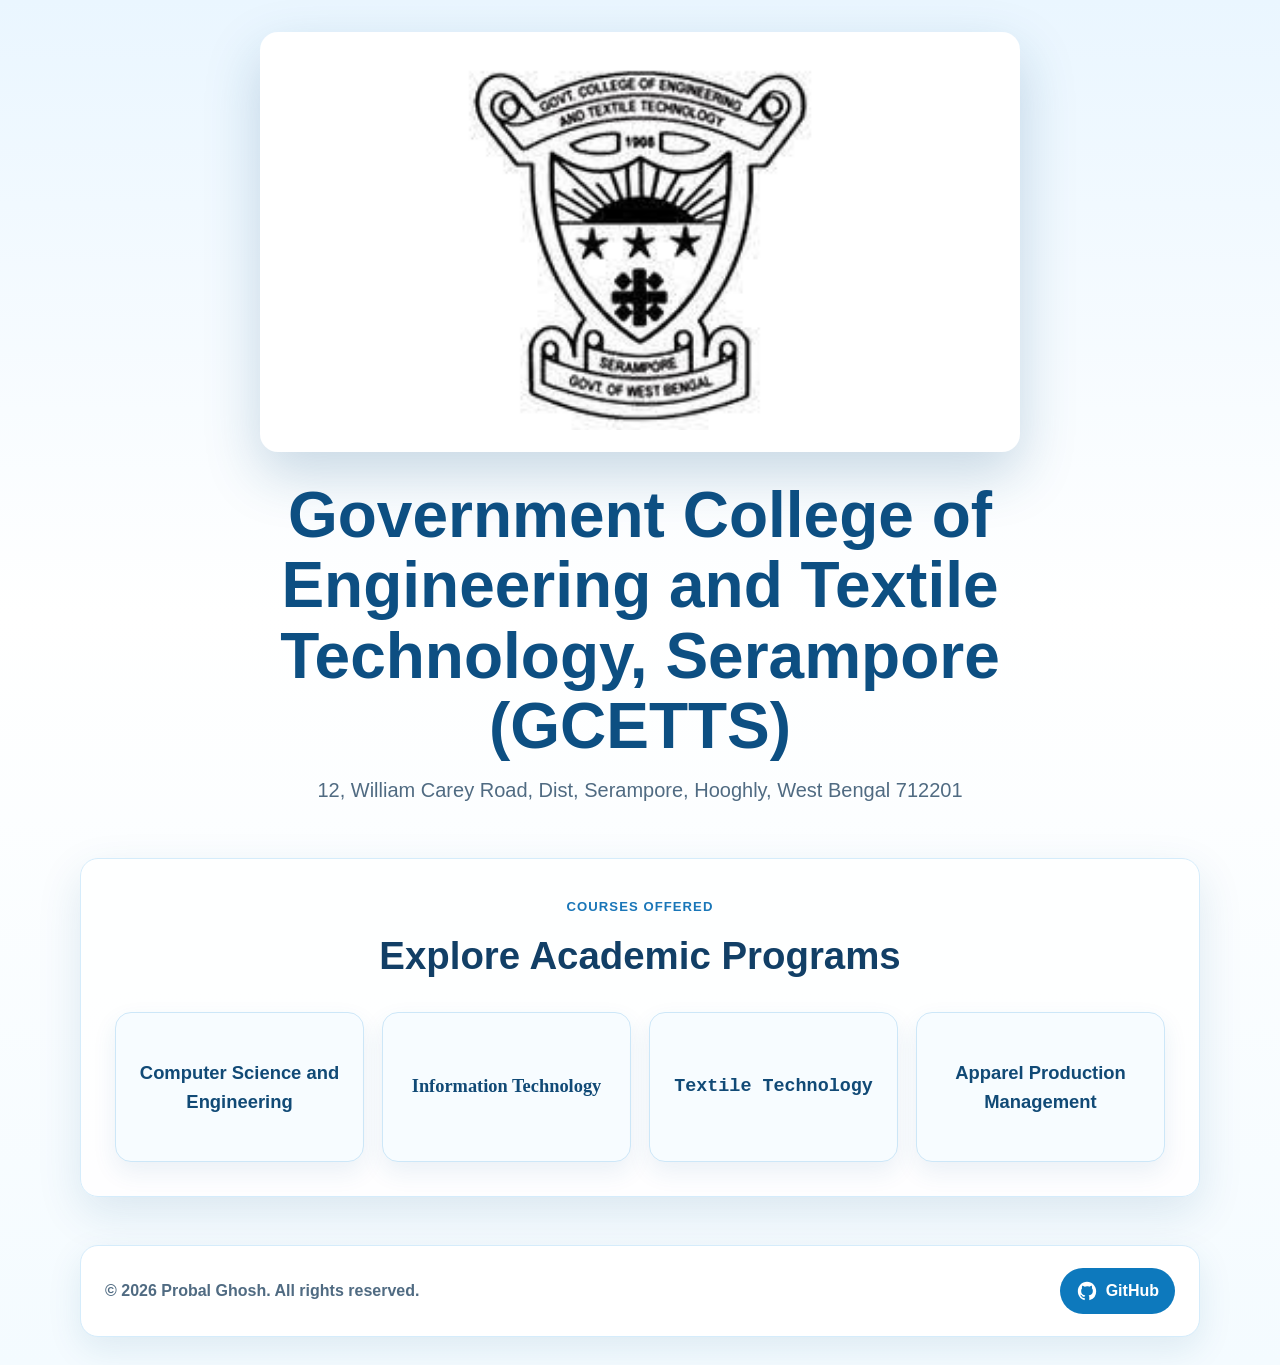
<file: index.html>
<!DOCTYPE html>
<html lang="en">
<head>
    <meta charset="UTF-8">
    <meta name="viewport" content="width=device-width, initial-scale=1.0">
    <title>Government College of Engineering and Textile Technology, Serampore</title>
    <link rel="stylesheet" href="style.css">
</head>
<body>
    <main class="page-shell">
        <section class="hero">
            <img src="images/gcetts.jpg" alt="Government College of Engineering and Textile Technology, Serampore campus" class="campus-image">
            <div class="college-intro">
                <h1>Government College of Engineering and Textile Technology, Serampore (GCETTS)</h1>
                <p>12, William Carey Road, Dist, Serampore, Hooghly, West Bengal 712201</p>
            </div>
        </section>

        <section class="courses-section" aria-labelledby="courses-title">
            <div class="section-heading">
                <span>Courses Offered</span>
                <h2 id="courses-title">Explore Academic Programs</h2>
            </div>

            <div class="course-grid">
                <a class="course-card course-cse" href="courses/cse.html">
                    <span>Computer Science and Engineering</span>
                </a>
                <a class="course-card course-it" href="courses/it.html">
                    <span>Information Technology</span>
                </a>
                <a class="course-card course-textile" href="courses/textile.html">
                    <span>Textile Technology</span>
                </a>
                <a class="course-card course-apparel" href="courses/apparel.html">
                    <span>Apparel Production Management</span>
                </a>
            </div>
        </section>
    </main>

    <footer class="site-footer">
        <p>&copy; 2026 Probal Ghosh. All rights reserved.</p>
        <a class="github-link" href="https://github.com/prodot-com" target="_blank" rel="noopener noreferrer" aria-label="Visit Probal Ghosh on GitHub">
            <svg width="22" height="22" viewBox="0 0 24 24" aria-hidden="true">
                <path d="M12 2C6.48 2 2 6.59 2 12.25c0 4.52 2.87 8.35 6.84 9.7.5.1.68-.22.68-.49v-1.9c-2.78.62-3.37-1.22-3.37-1.22-.45-1.19-1.11-1.5-1.11-1.5-.91-.64.07-.63.07-.63 1 .07 1.53 1.06 1.53 1.06.9 1.57 2.34 1.12 2.91.85.09-.66.35-1.12.64-1.38-2.22-.26-4.56-1.14-4.56-5.05 0-1.12.39-2.03 1.03-2.74-.1-.26-.45-1.3.1-2.7 0 0 .84-.28 2.75 1.04A9.3 9.3 0 0 1 12 6.95c.85 0 1.7.12 2.5.34 1.9-1.32 2.74-1.04 2.74-1.04.55 1.4.2 2.44.1 2.7.64.71 1.03 1.62 1.03 2.74 0 3.92-2.34 4.79-4.57 5.04.36.32.68.94.68 1.9v2.83c0 .27.18.59.69.49A10.15 10.15 0 0 0 22 12.25C22 6.59 17.52 2 12 2Z"/>
            </svg>
            <span>GitHub</span>
        </a>
    </footer>
</body>
</html>
</file>
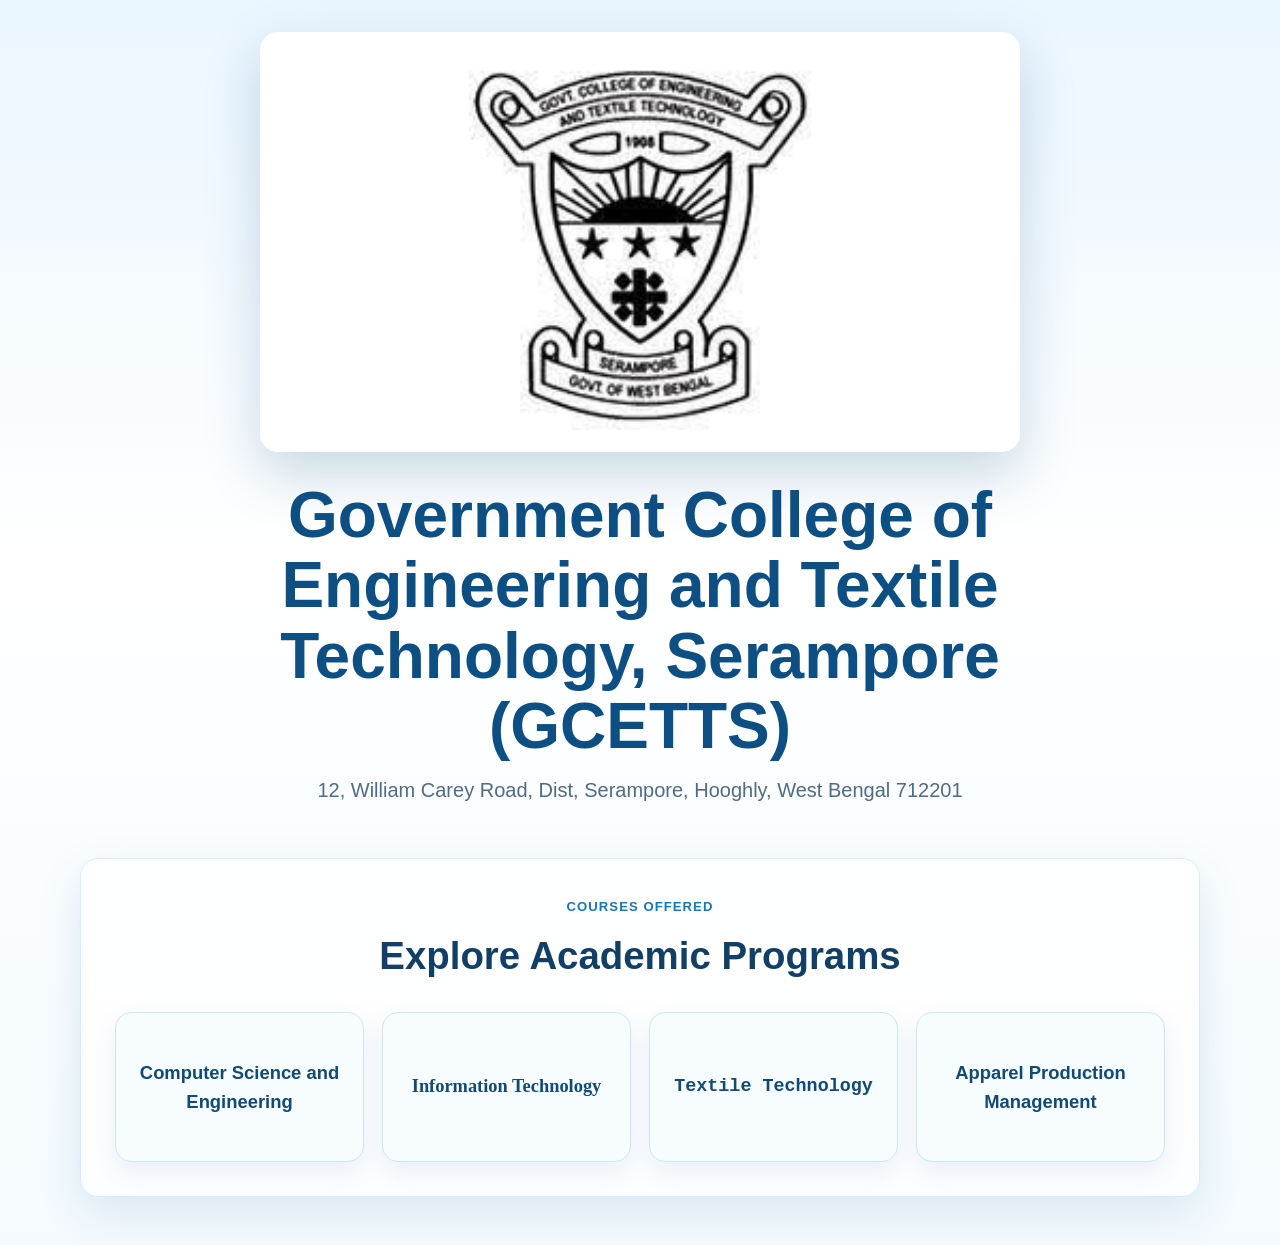
<file: GCETTS-Website/index.html>
<!DOCTYPE html>
<html lang="en">
<head>
    <meta charset="UTF-8">
    <meta name="viewport" content="width=device-width, initial-scale=1.0">
    <title>Government College of Engineering and Textile Technology, Serampore</title>
    <link rel="stylesheet" href="style.css">
</head>
<body>
    <main class="page-shell">
        <section class="hero">
            <img src="images/gcetts.jpg" alt="Government College of Engineering and Textile Technology, Serampore campus" class="campus-image">
            <div class="college-intro">
                <h1>Government College of Engineering and Textile Technology, Serampore (GCETTS)</h1>
                <p>12, William Carey Road, Dist, Serampore, Hooghly, West Bengal 712201</p>
            </div>
        </section>

        <section class="courses-section" aria-labelledby="courses-title">
            <div class="section-heading">
                <span>Courses Offered</span>
                <h2 id="courses-title">Explore Academic Programs</h2>
            </div>

            <div class="course-grid">
                <a class="course-card course-cse" href="courses/cse.html">
                    <span>Computer Science and Engineering</span>
                </a>
                <a class="course-card course-it" href="courses/it.html">
                    <span>Information Technology</span>
                </a>
                <a class="course-card course-textile" href="courses/textile.html">
                    <span>Textile Technology</span>
                </a>
                <a class="course-card course-apparel" href="courses/apparel.html">
                    <span>Apparel Production Management</span>
                </a>
            </div>
        </section>
    </main>
</body>
</html>
</file>
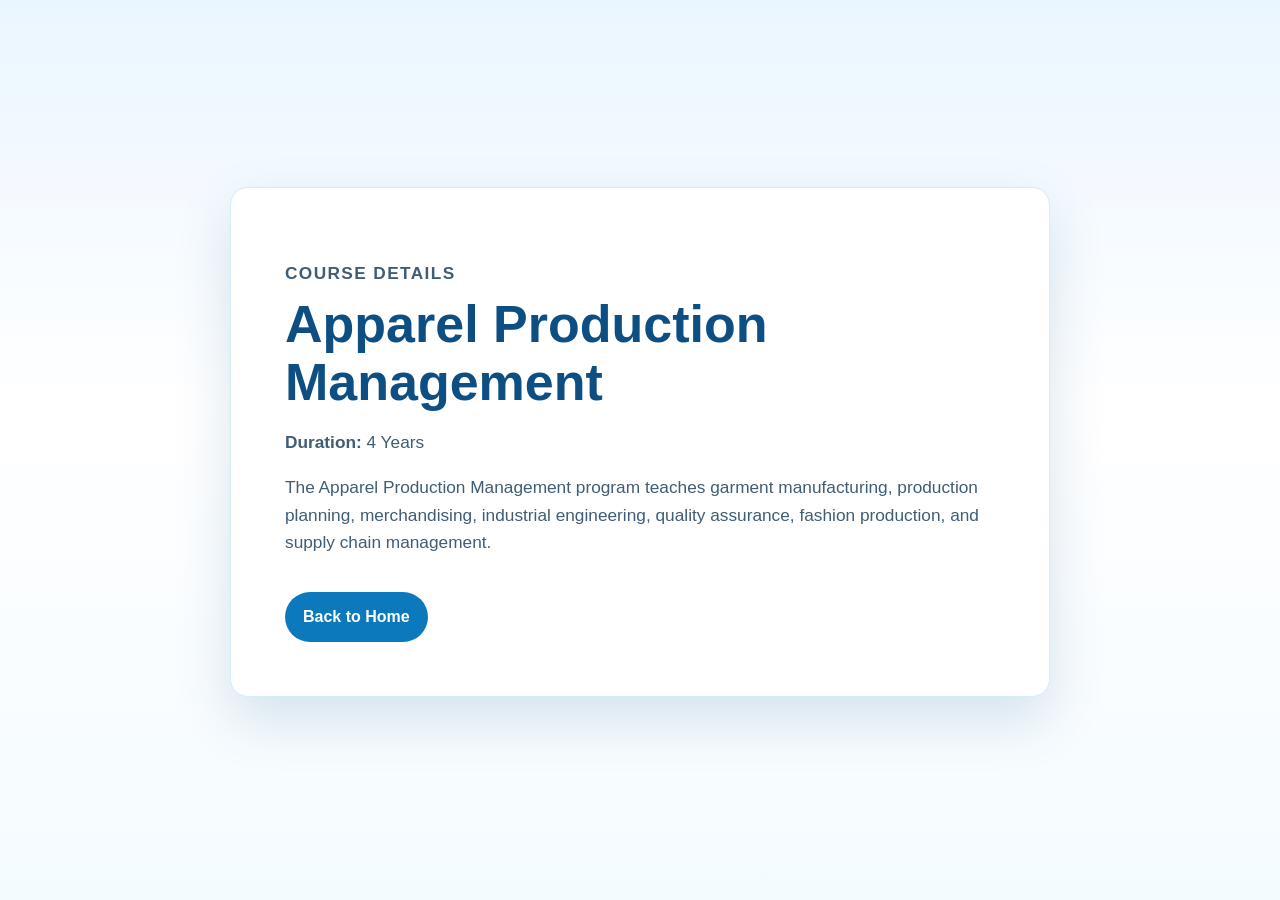
<file: courses/apparel.html>
<!DOCTYPE html>
<html lang="en">
<head>
    <meta charset="UTF-8">
    <meta name="viewport" content="width=device-width, initial-scale=1.0">
    <title>Apparel Production Management | GCETTS</title>
    <link rel="stylesheet" href="../style.css">
</head>
<body>
    <main class="page-shell course-detail-page">
        <article class="detail-card">
            <p class="course-label">Course Details</p>
            <h1>Apparel Production Management</h1>
            <p class="duration"><strong>Duration:</strong> 4 Years</p>
            <p>The Apparel Production Management program teaches garment manufacturing, production planning, merchandising, industrial engineering, quality assurance, fashion production, and supply chain management.</p>
            <a class="back-link" href="../index.html">Back to Home</a>
        </article>
    </main>
</body>
</html>
</file>
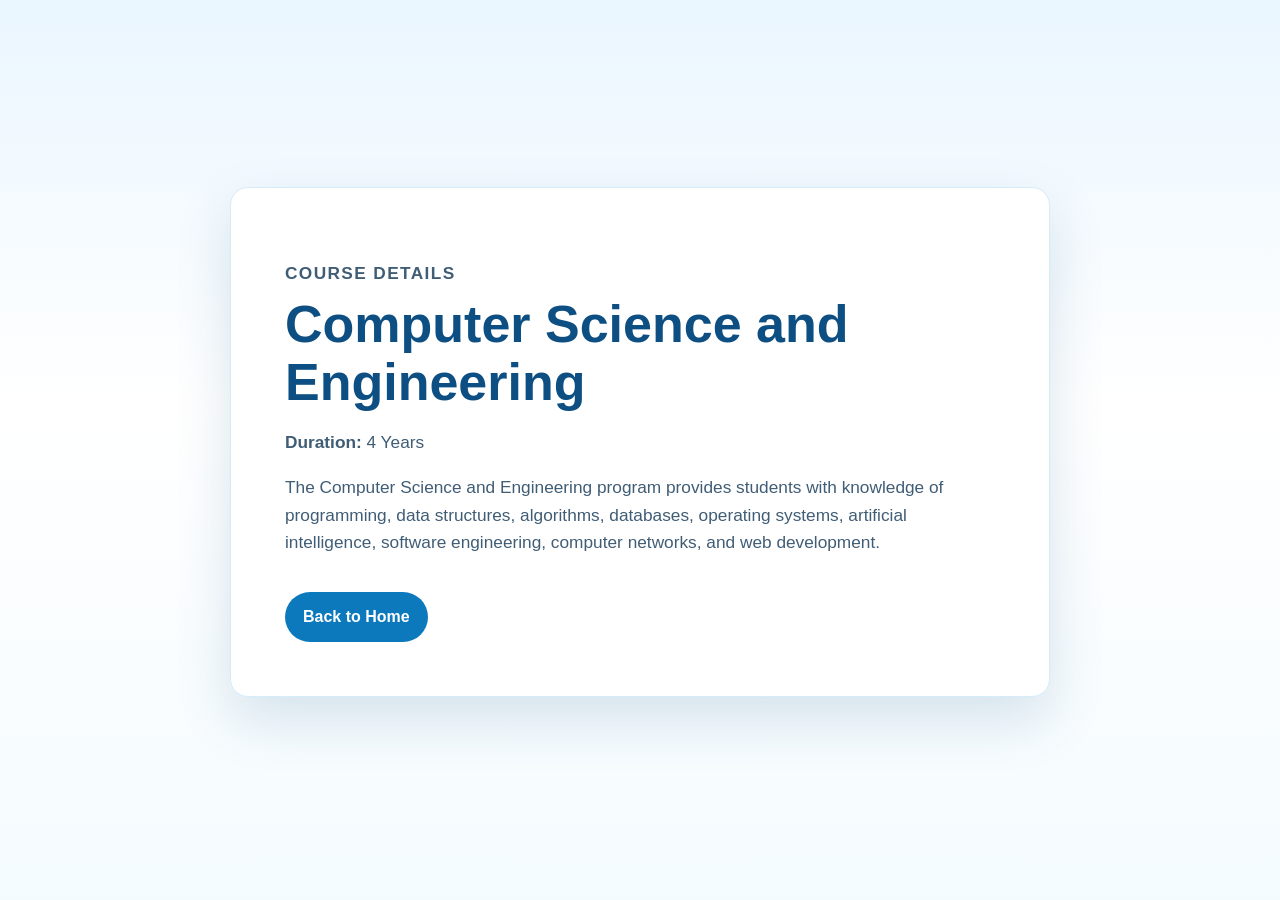
<file: courses/cse.html>
<!DOCTYPE html>
<html lang="en">
<head>
    <meta charset="UTF-8">
    <meta name="viewport" content="width=device-width, initial-scale=1.0">
    <title>Computer Science and Engineering | GCETTS</title>
    <link rel="stylesheet" href="../style.css">
</head>
<body>
    <main class="page-shell course-detail-page">
        <article class="detail-card">
            <p class="course-label">Course Details</p>
            <h1>Computer Science and Engineering</h1>
            <p class="duration"><strong>Duration:</strong> 4 Years</p>
            <p>The Computer Science and Engineering program provides students with knowledge of programming, data structures, algorithms, databases, operating systems, artificial intelligence, software engineering, computer networks, and web development.</p>
            <a class="back-link" href="../index.html">Back to Home</a>
        </article>
    </main>
</body>
</html>
</file>
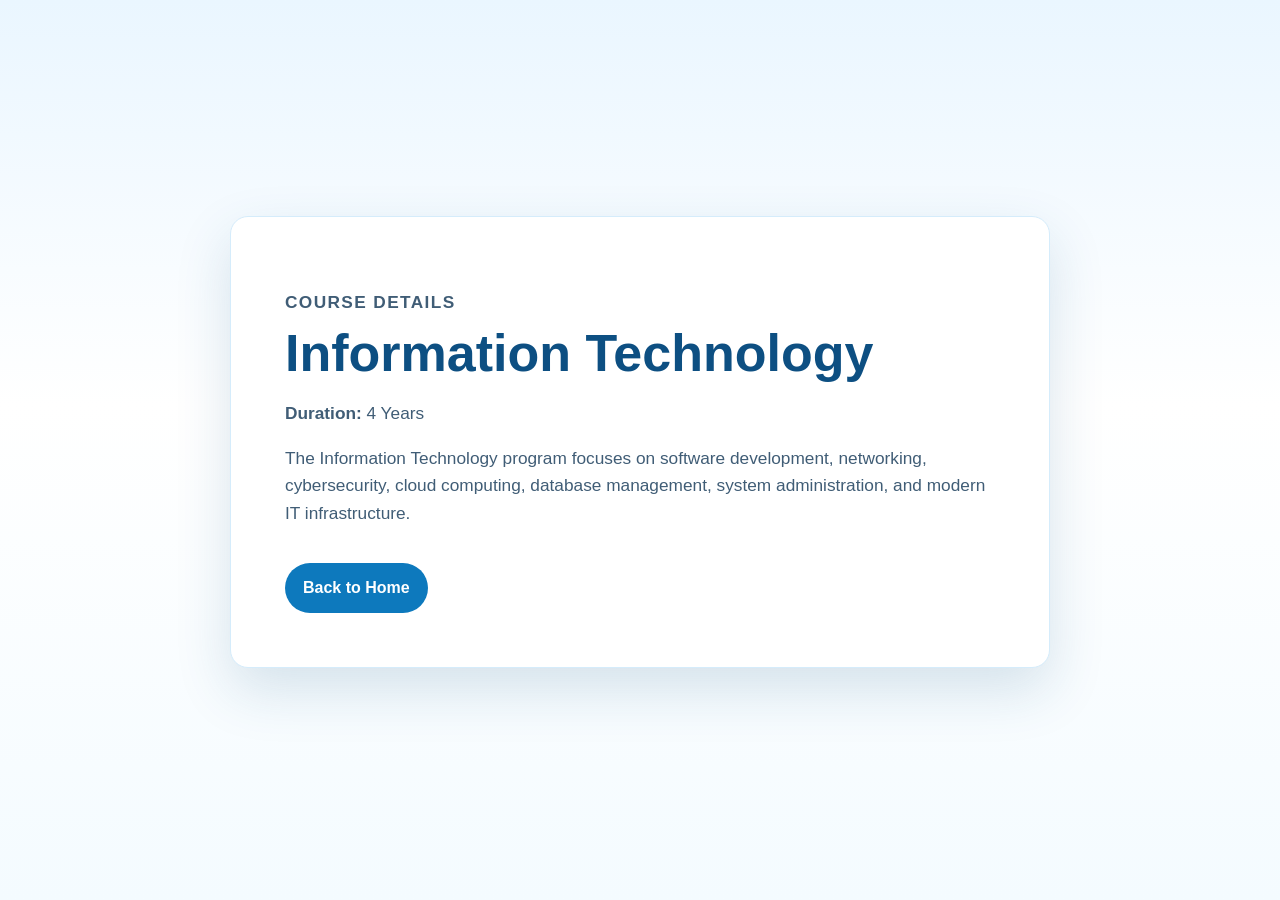
<file: courses/it.html>
<!DOCTYPE html>
<html lang="en">
<head>
    <meta charset="UTF-8">
    <meta name="viewport" content="width=device-width, initial-scale=1.0">
    <title>Information Technology | GCETTS</title>
    <link rel="stylesheet" href="../style.css">
</head>
<body>
    <main class="page-shell course-detail-page">
        <article class="detail-card">
            <p class="course-label">Course Details</p>
            <h1>Information Technology</h1>
            <p class="duration"><strong>Duration:</strong> 4 Years</p>
            <p>The Information Technology program focuses on software development, networking, cybersecurity, cloud computing, database management, system administration, and modern IT infrastructure.</p>
            <a class="back-link" href="../index.html">Back to Home</a>
        </article>
    </main>
</body>
</html>
</file>
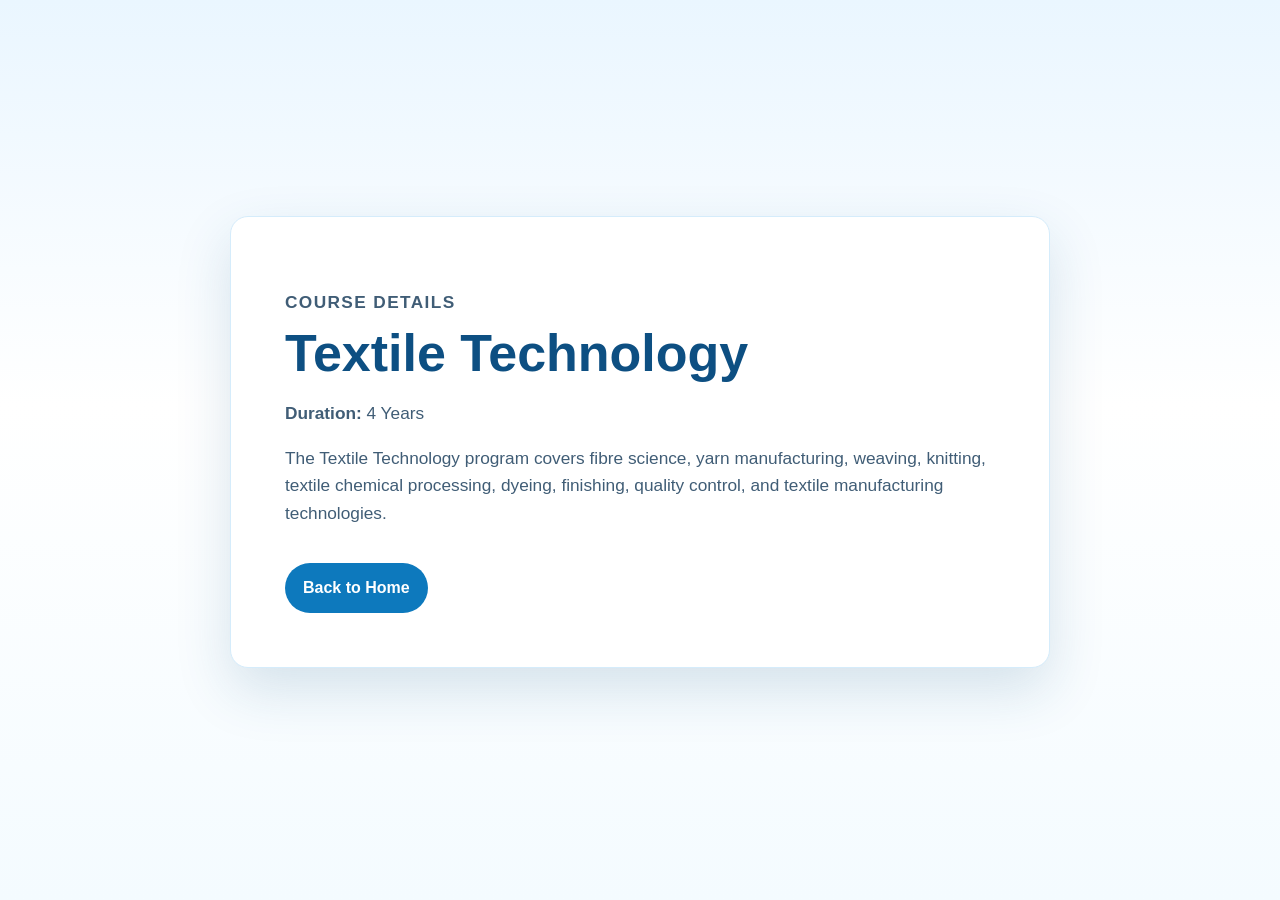
<file: courses/textile.html>
<!DOCTYPE html>
<html lang="en">
<head>
    <meta charset="UTF-8">
    <meta name="viewport" content="width=device-width, initial-scale=1.0">
    <title>Textile Technology | GCETTS</title>
    <link rel="stylesheet" href="../style.css">
</head>
<body>
    <main class="page-shell course-detail-page">
        <article class="detail-card">
            <p class="course-label">Course Details</p>
            <h1>Textile Technology</h1>
            <p class="duration"><strong>Duration:</strong> 4 Years</p>
            <p>The Textile Technology program covers fibre science, yarn manufacturing, weaving, knitting, textile chemical processing, dyeing, finishing, quality control, and textile manufacturing technologies.</p>
            <a class="back-link" href="../index.html">Back to Home</a>
        </article>
    </main>
</body>
</html>
</file>
<file: style.css>
* {
    box-sizing: border-box;
}

body {
    margin: 0;
    font-family: "Segoe UI", Tahoma, sans-serif;
    color: #16324f;
    background: linear-gradient(180deg, #eaf6ff 0%, #ffffff 45%, #f4fbff 100%);
    line-height: 1.6;
}

a {
    color: inherit;
}

.page-shell {
    width: min(1120px, calc(100% - 32px));
    margin: 0 auto;
    padding: 32px 0 48px;
}

.hero {
    text-align: center;
}

.campus-image {
    display: block;
    width: min(100%, 760px);
    max-height: 420px;
    margin: 0 auto;
    padding: 22px;
    object-fit: contain;
    background: #ffffff;
    border-radius: 18px;
    box-shadow: 0 22px 55px rgba(25, 88, 130, 0.22);
}

.college-intro {
    padding: 28px 12px 8px;
}

.college-intro h1 {
    max-width: 950px;
    margin: 0 auto 12px;
    font-size: clamp(2rem, 5vw, 4rem);
    line-height: 1.1;
    font-weight: 800;
    color: #0d4f82;
}

.college-intro p {
    margin: 0;
    font-size: clamp(1rem, 2vw, 1.25rem);
    color: #506b82;
}

.courses-section {
    margin-top: 44px;
    padding: 34px;
    border: 1px solid #d5ecfb;
    border-radius: 18px;
    background: rgba(255, 255, 255, 0.86);
    box-shadow: 0 16px 45px rgba(18, 85, 130, 0.12);
}

.section-heading {
    text-align: center;
    margin-bottom: 26px;
}

.section-heading span,
.course-label {
    display: inline-block;
    margin-bottom: 8px;
    color: #1976b8;
    font-size: 0.82rem;
    font-weight: 700;
    letter-spacing: 0.08em;
    text-transform: uppercase;
}

.section-heading h2 {
    margin: 0;
    font-size: clamp(1.7rem, 3vw, 2.4rem);
    color: #123f66;
}

.course-grid {
    display: grid;
    grid-template-columns: repeat(4, 1fr);
    gap: 18px;
}

.course-card {
    min-height: 150px;
    display: flex;
    align-items: center;
    justify-content: center;
    padding: 22px;
    border: 1px solid #cde7f8;
    border-radius: 16px;
    text-align: center;
    text-decoration: none;
    background: #f7fcff;
    color: #114a76;
    box-shadow: 0 10px 24px rgba(35, 105, 150, 0.09);
    transition: transform 0.2s ease, box-shadow 0.2s ease, background-color 0.2s ease, color 0.2s ease;
}

.course-card:hover,
.course-card:focus {
    transform: translateY(-6px);
    background: #0d79bd;
    color: #ffffff;
    box-shadow: 0 18px 36px rgba(13, 121, 189, 0.24);
    outline: none;
}

.course-card span {
    font-size: 1.15rem;
    font-weight: 700;
}

.course-cse {
    font-family: Arial, sans-serif;
}

.course-it {
    font-family: Georgia, serif;
}

.course-textile {
    font-family: "Courier New", monospace;
}

.course-apparel {
    font-family: Verdana, sans-serif;
}

.course-detail-page {
    min-height: 100vh;
    display: flex;
    align-items: center;
    justify-content: center;
}

.detail-card {
    width: min(820px, 100%);
    padding: clamp(28px, 5vw, 54px);
    border: 1px solid #d5ecfb;
    border-radius: 18px;
    background: #ffffff;
    box-shadow: 0 22px 55px rgba(25, 88, 130, 0.16);
}

.detail-card h1 {
    margin: 0 0 12px;
    font-size: clamp(2rem, 5vw, 3.25rem);
    line-height: 1.12;
    color: #0d4f82;
}

.detail-card p {
    font-size: 1.08rem;
    color: #405d76;
}

.duration {
    color: #123f66;
}

.back-link {
    display: inline-block;
    margin-top: 18px;
    padding: 12px 18px;
    border-radius: 999px;
    background: #0d79bd;
    color: #ffffff;
    font-weight: 700;
    text-decoration: none;
    transition: background-color 0.2s ease, transform 0.2s ease;
}

.back-link:hover,
.back-link:focus {
    transform: translateY(-2px);
    background: #095d92;
    outline: none;
}

.site-footer {
    width: min(1120px, calc(100% - 32px));
    margin: 0 auto 28px;
    padding: 22px 24px;
    display: flex;
    align-items: center;
    justify-content: space-between;
    gap: 18px;
    border: 1px solid #d5ecfb;
    border-radius: 18px;
    background: #ffffff;
    box-shadow: 0 12px 34px rgba(18, 85, 130, 0.1);
}

.site-footer p {
    margin: 0;
    color: #506b82;
    font-weight: 600;
}

.github-link {
    display: inline-flex;
    align-items: center;
    justify-content: center;
    gap: 8px;
    min-height: 44px;
    padding: 10px 16px;
    border-radius: 999px;
    background: #0d79bd;
    color: #ffffff;
    font-weight: 700;
    text-decoration: none;
    transition: transform 0.2s ease, background-color 0.2s ease, box-shadow 0.2s ease;
}

.github-link svg {
    width: 22px;
    height: 22px;
    max-width: 22px;
    max-height: 22px;
    flex: 0 0 22px;
    fill: currentColor;
}

.github-link:hover,
.github-link:focus {
    transform: translateY(-2px);
    background: #095d92;
    box-shadow: 0 12px 24px rgba(13, 121, 189, 0.22);
    outline: none;
}

@media (max-width: 900px) {
    .course-grid {
        grid-template-columns: repeat(2, 1fr);
    }
}

@media (max-width: 620px) {
    .page-shell {
        width: min(100% - 22px, 1120px);
        padding: 18px 0 34px;
    }

    .campus-image,
    .courses-section,
    .detail-card {
        border-radius: 14px;
    }

    .courses-section {
        margin-top: 30px;
        padding: 24px 16px;
    }

    .course-grid {
        grid-template-columns: 1fr;
    }

    .course-card {
        min-height: 112px;
    }

    .site-footer {
        width: min(100% - 22px, 1120px);
        flex-direction: column;
        text-align: center;
        padding: 20px 16px;
    }
}
</file>
<file: GCETTS-Website/style.css>
* {
    box-sizing: border-box;
}

body {
    margin: 0;
    font-family: "Segoe UI", Tahoma, sans-serif;
    color: #16324f;
    background: linear-gradient(180deg, #eaf6ff 0%, #ffffff 45%, #f4fbff 100%);
    line-height: 1.6;
}

a {
    color: inherit;
}

.page-shell {
    width: min(1120px, calc(100% - 32px));
    margin: 0 auto;
    padding: 32px 0 48px;
}

.hero {
    text-align: center;
}

.campus-image {
    display: block;
    width: min(100%, 760px);
    max-height: 420px;
    margin: 0 auto;
    padding: 22px;
    object-fit: contain;
    background: #ffffff;
    border-radius: 18px;
    box-shadow: 0 22px 55px rgba(25, 88, 130, 0.22);
}

.college-intro {
    padding: 28px 12px 8px;
}

.college-intro h1 {
    max-width: 950px;
    margin: 0 auto 12px;
    font-size: clamp(2rem, 5vw, 4rem);
    line-height: 1.1;
    font-weight: 800;
    color: #0d4f82;
}

.college-intro p {
    margin: 0;
    font-size: clamp(1rem, 2vw, 1.25rem);
    color: #506b82;
}

.courses-section {
    margin-top: 44px;
    padding: 34px;
    border: 1px solid #d5ecfb;
    border-radius: 18px;
    background: rgba(255, 255, 255, 0.86);
    box-shadow: 0 16px 45px rgba(18, 85, 130, 0.12);
}

.section-heading {
    text-align: center;
    margin-bottom: 26px;
}

.section-heading span,
.course-label {
    display: inline-block;
    margin-bottom: 8px;
    color: #1976b8;
    font-size: 0.82rem;
    font-weight: 700;
    letter-spacing: 0.08em;
    text-transform: uppercase;
}

.section-heading h2 {
    margin: 0;
    font-size: clamp(1.7rem, 3vw, 2.4rem);
    color: #123f66;
}

.course-grid {
    display: grid;
    grid-template-columns: repeat(4, 1fr);
    gap: 18px;
}

.course-card {
    min-height: 150px;
    display: flex;
    align-items: center;
    justify-content: center;
    padding: 22px;
    border: 1px solid #cde7f8;
    border-radius: 16px;
    text-align: center;
    text-decoration: none;
    background: #f7fcff;
    color: #114a76;
    box-shadow: 0 10px 24px rgba(35, 105, 150, 0.09);
    transition: transform 0.2s ease, box-shadow 0.2s ease, background-color 0.2s ease, color 0.2s ease;
}

.course-card:hover,
.course-card:focus {
    transform: translateY(-6px);
    background: #0d79bd;
    color: #ffffff;
    box-shadow: 0 18px 36px rgba(13, 121, 189, 0.24);
    outline: none;
}

.course-card span {
    font-size: 1.15rem;
    font-weight: 700;
}

.course-cse {
    font-family: Arial, sans-serif;
}

.course-it {
    font-family: Georgia, serif;
}

.course-textile {
    font-family: "Courier New", monospace;
}

.course-apparel {
    font-family: Verdana, sans-serif;
}

.course-detail-page {
    min-height: 100vh;
    display: flex;
    align-items: center;
    justify-content: center;
}

.detail-card {
    width: min(820px, 100%);
    padding: clamp(28px, 5vw, 54px);
    border: 1px solid #d5ecfb;
    border-radius: 18px;
    background: #ffffff;
    box-shadow: 0 22px 55px rgba(25, 88, 130, 0.16);
}

.detail-card h1 {
    margin: 0 0 12px;
    font-size: clamp(2rem, 5vw, 3.25rem);
    line-height: 1.12;
    color: #0d4f82;
}

.detail-card p {
    font-size: 1.08rem;
    color: #405d76;
}

.duration {
    color: #123f66;
}

.back-link {
    display: inline-block;
    margin-top: 18px;
    padding: 12px 18px;
    border-radius: 999px;
    background: #0d79bd;
    color: #ffffff;
    font-weight: 700;
    text-decoration: none;
    transition: background-color 0.2s ease, transform 0.2s ease;
}

.back-link:hover,
.back-link:focus {
    transform: translateY(-2px);
    background: #095d92;
    outline: none;
}

@media (max-width: 900px) {
    .course-grid {
        grid-template-columns: repeat(2, 1fr);
    }
}

@media (max-width: 620px) {
    .page-shell {
        width: min(100% - 22px, 1120px);
        padding: 18px 0 34px;
    }

    .campus-image,
    .courses-section,
    .detail-card {
        border-radius: 14px;
    }

    .courses-section {
        margin-top: 30px;
        padding: 24px 16px;
    }

    .course-grid {
        grid-template-columns: 1fr;
    }

    .course-card {
        min-height: 112px;
    }
}
</file>
